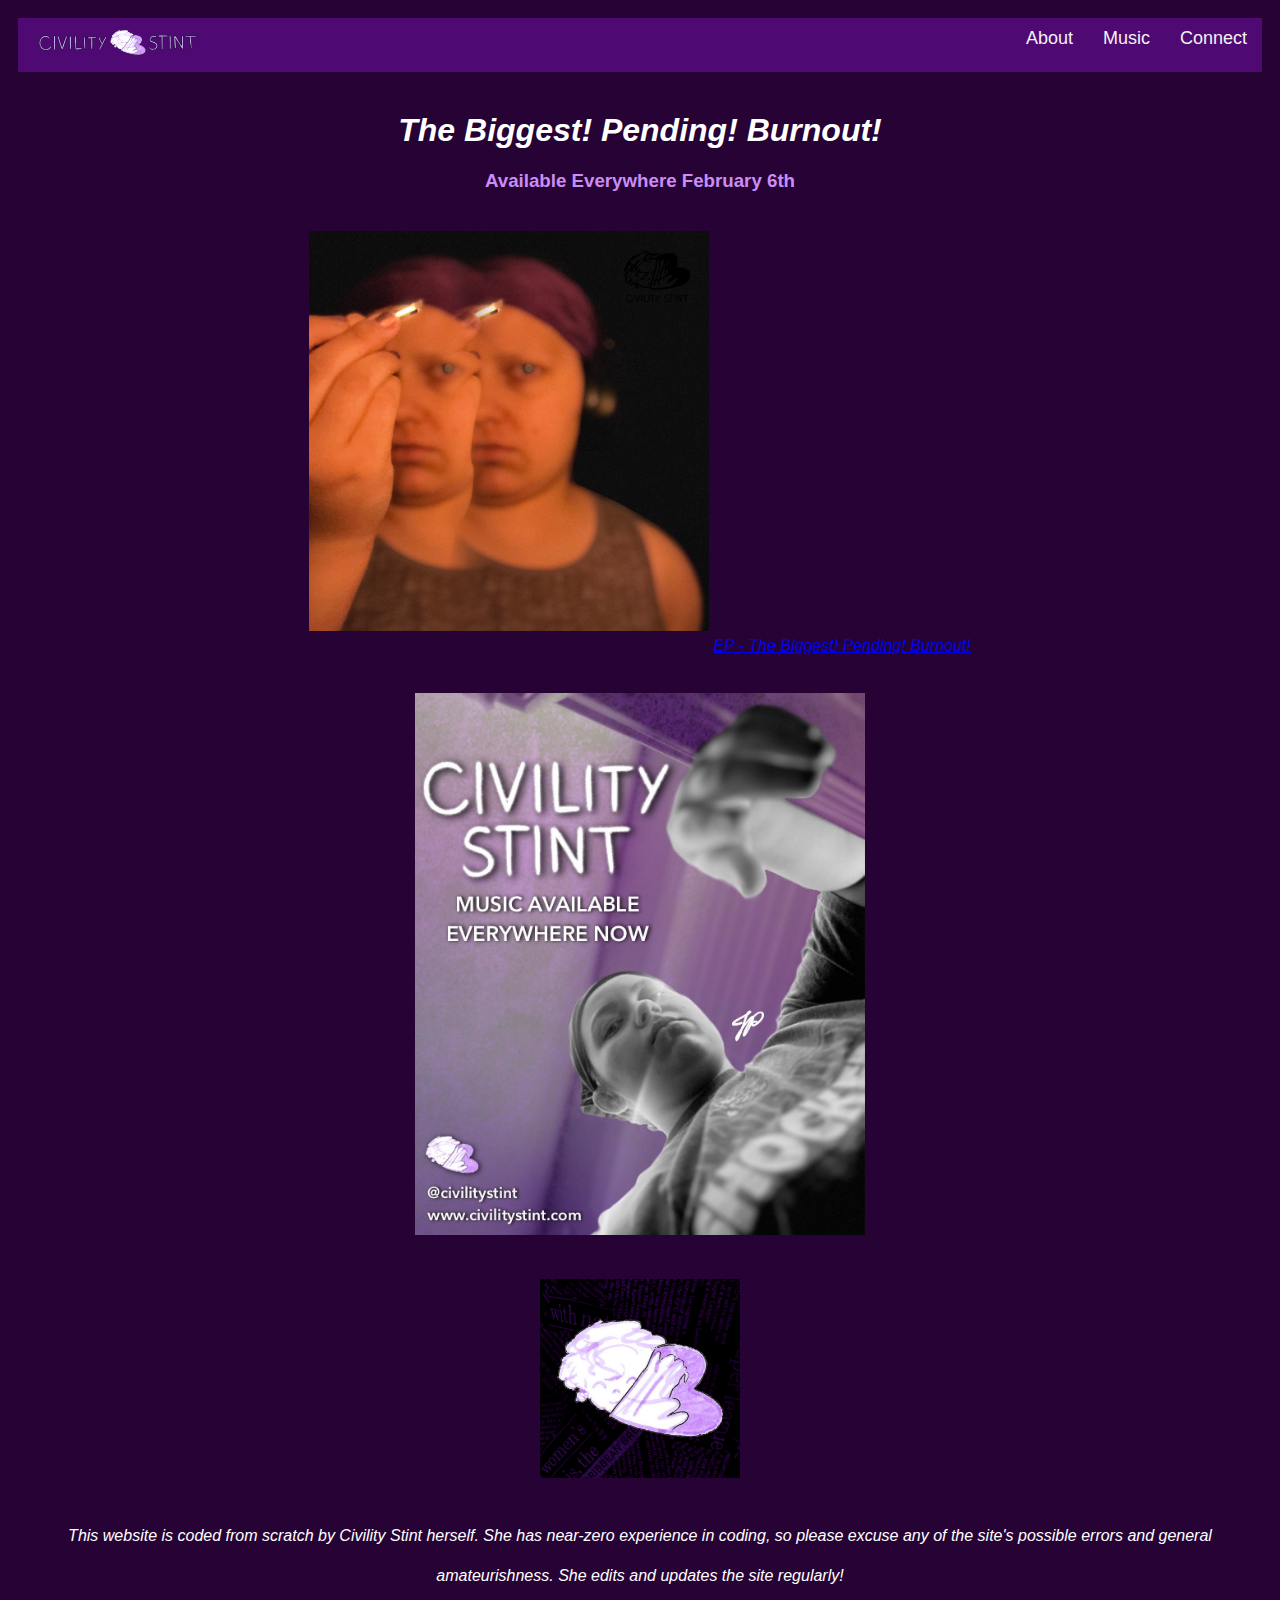
<file: index.html>
<!DOCTYPE html>
<html>

<div class="topnav">

  <div class="toplogolink">
    <a href="index.html"><img src="images/web-logo 2.png" alt=banner-logo class="banner-logo">
  </div></a>
  <a href="connect.html">Connect</a>
  <a href="music.html">Music</a>
  <a href="about.html">About</a>


</div>

<head>
  <title> HOME | CIVILITY STINT</title>
  <link rel="stylesheet" href="style.css" />
</head>
<br>
<h1> <i> The Biggest! Pending! Burnout!</i></h2>
  <h3> Available Everywhere February 6th </h3>
  <img src="images/IMG_5513.JPG" alt="BPB-cover" class="index-BPB">

  <script src="https://cdn.logwork.com/widget/countdown.js"></script>
  <a href="https://logwork.com/countdown-timer" class="countdown-timer" data-style="circles"
    data-timezone="America/Los_Angeles" data-textcolor="#ffffff" data-date="2026-02-06 00:00" data-background="#c096e0"
    data-digitscolor="#c096e0" data-unitscolor="#ffffff">EP - The Biggest! Pending! Burnout!</a>

  <br>
  <br>
  <img src="images/CSflyer.jpg" alt="home-flyer" class="home-flyer">

  <div class="center-container">
    <img src="images/IMG_1110.JPG" alt="logo" class="logo" />
  </div>

  <br>
  <p> <i> This website is coded from scratch by Civility Stint herself. She has near-zero experience in coding, so
      please excuse any of the site's possible errors and general amateurishness. She edits and updates the site
      regularly! </i> </p>

</html>
</file>
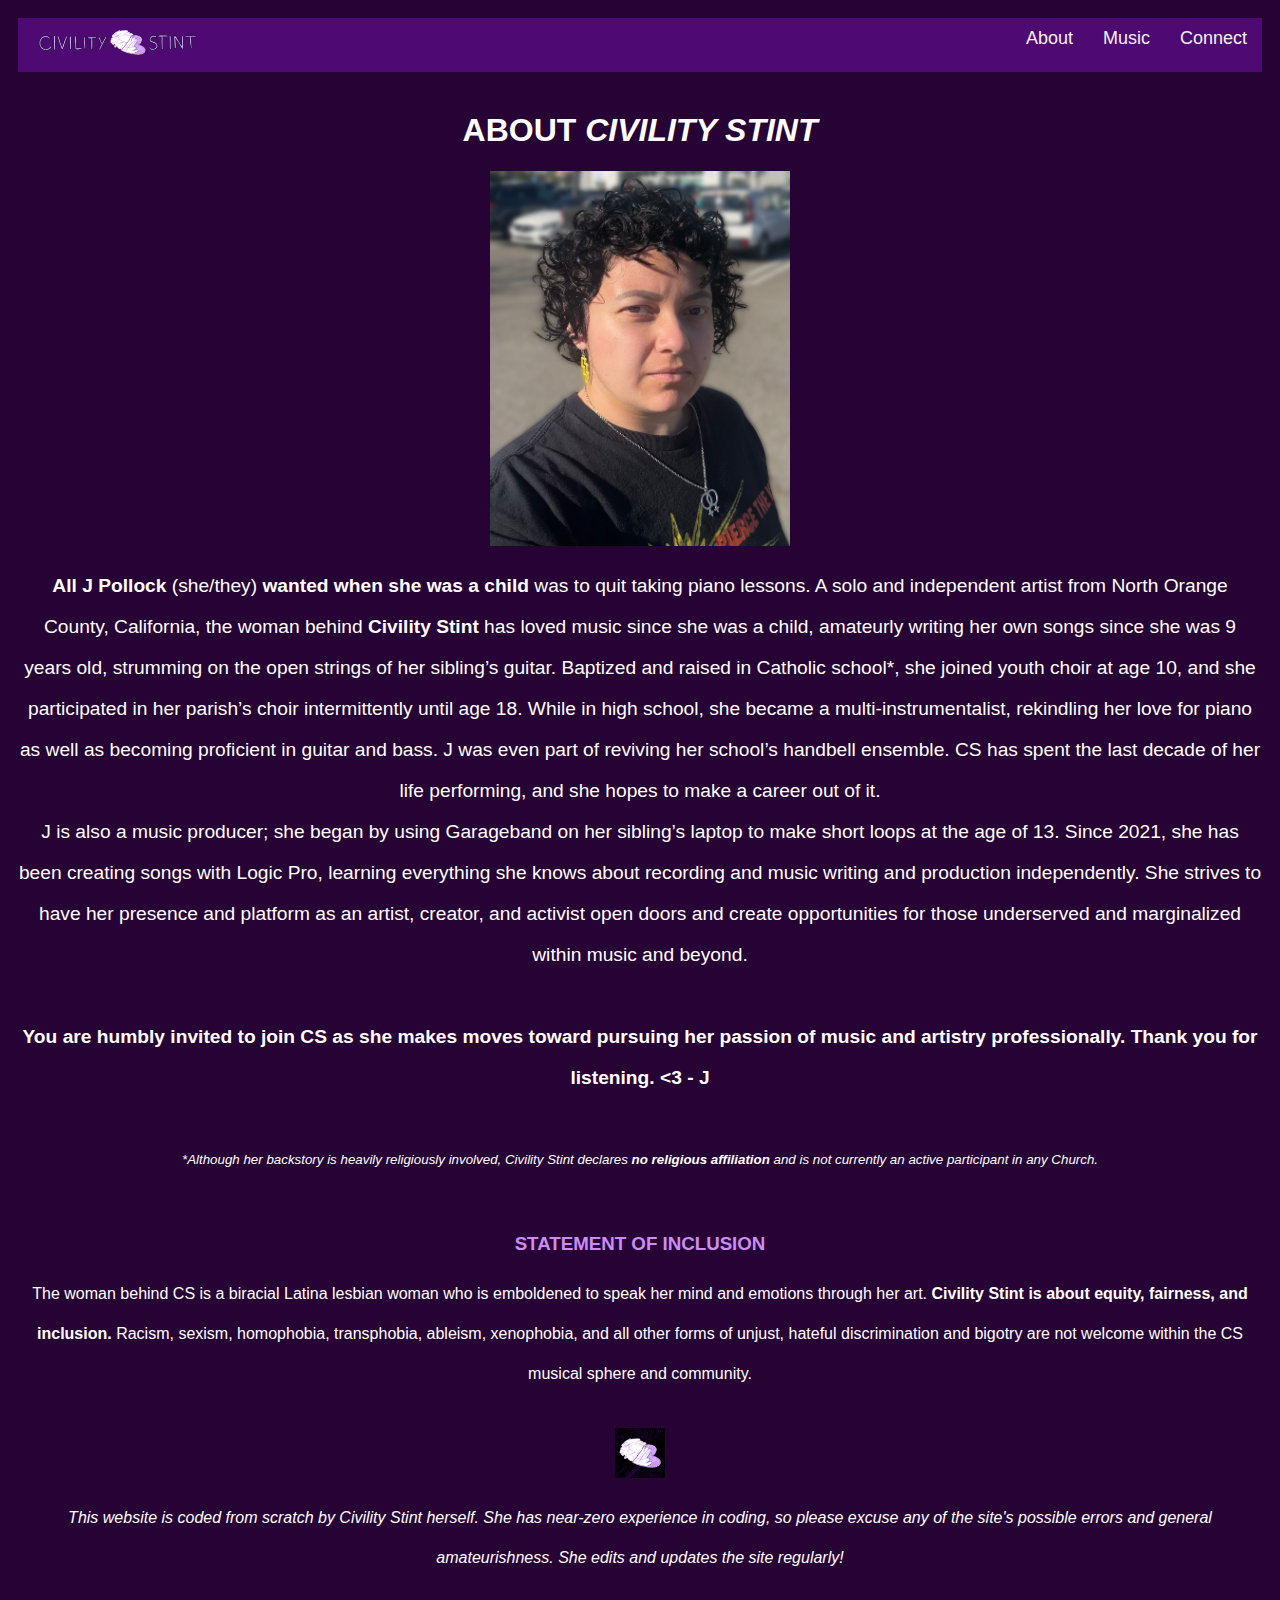
<file: about.html>
<!DOCTYPE html>
<html>

<head>
    <title>ABOUT | CIVILITY STINT</title>
    <link rel="stylesheet" href="style.css" />
</head>

<div class="topnav">

    <div class="toplogolink">
        <a href="index.html"><img src="images/web-logo 2.png" alt=banner-logo class="banner-logo">
    </div></a>
    <a href="connect.html">Connect</a>
    <a href="music.html">Music</a>
    <a href="about.html">About</a>
</div>

<br>
<h1> ABOUT <i> CIVILITY STINT </i> </h1>

<img src=images/080321A0-C163-4C4D-A9EB-1E3C68516603_1_201_a.jpeg alt=pfp class="profilepic" 
<br>
<p>
    <big> <b> All J Pollock </b> (she/they) <b> wanted when she was a child </b> was to quit taking piano lessons. A solo and independent
        artist
        from North Orange County, California, the woman behind <b>Civility Stint</b> has loved music since she was a child,
        amateurly writing her own songs since she was 9 years old, strumming on the open strings of her sibling’s
        guitar. Baptized and raised in Catholic school*, she joined youth choir at age 10, and she participated in her
        parish’s choir intermittently until age 18. While in high school, she became a multi-instrumentalist, rekindling
        her
        love for piano as well as becoming proficient in guitar and bass. J was even part of reviving her school’s
        handbell
        ensemble. CS has spent the last decade of her life performing, and she hopes to make a career out of it.

        <br> J is also a music producer; she began by using Garageband on her sibling’s laptop to make short loops at
        the
        age of 13. Since 2021, she has been creating songs with Logic Pro, learning everything she knows about recording
        and
        music writing and production independently. She strives to have her presence and platform as an artist, creator,
        and
        activist open doors and create opportunities for those underserved and marginalized within music and beyond.

        <br> <br> <b> You are humbly invited to join CS as she makes moves toward pursuing her passion of music and
            artistry
            professionally. Thank you for listening. <3 - J </big> </b>

        <br> <br> <small> <i> *Although her backstory is heavily religiously involved, Civility Stint declares <b>
                    no religious
                    affiliation </b> and is not currently an active participant in any Church. </small> </i>

</p> <br>

<h3> STATEMENT OF INCLUSION </h3>

<p>

    The woman behind CS is a biracial Latina lesbian woman who is emboldened to speak her mind and emotions
    through her art. <b> Civility Stint is about equity, fairness, and inclusion. </b> Racism, sexism, homophobia,
    transphobia, ableism, xenophobia, and all other forms of unjust, hateful discrimination and bigotry are not
    welcome within the CS musical sphere and community.

</p>
<br>
<img src="images/IMG_1110.JPG" alt="cs-logo-about" class="cs-logo-about">
<p> <i> This website is coded from scratch by Civility Stint herself. She has near-zero experience in coding, so please
        excuse any of the site's possible errors and general amateurishness. She edits and updates the site regularly!
    </i> </p>

</html>
</file>
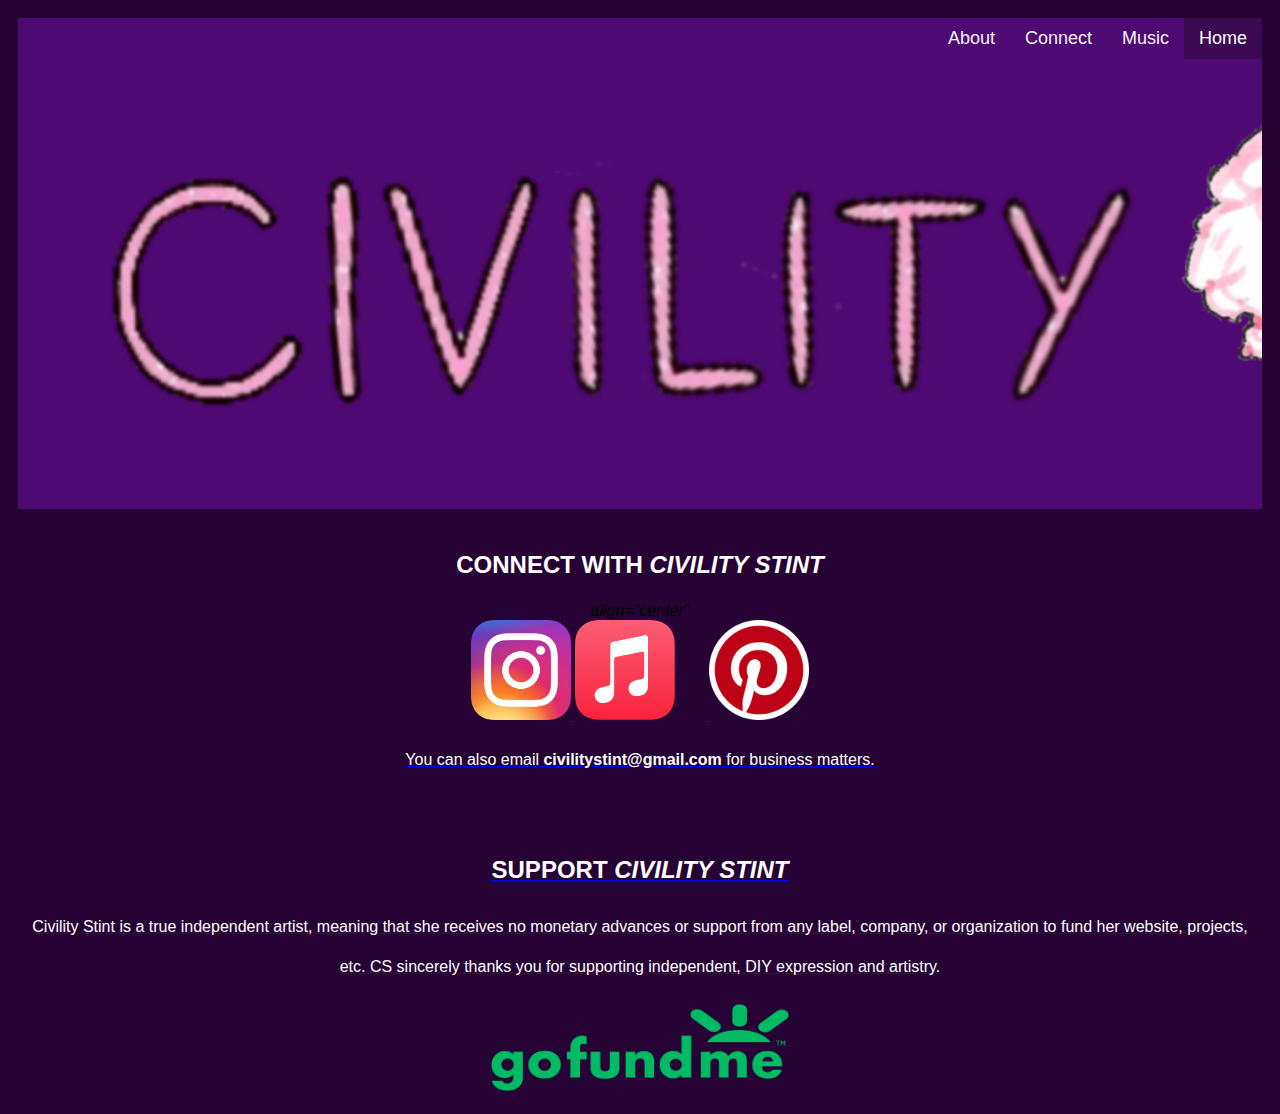
<file: connect.html>
<!DOCTYPE html>
<html>

<head>
    <title> CONNECT | CIVILITY STINT </title>
    <link rel="stylesheet" href="style.css" </head>

    <div class="topnav">
        <a class="active" href="index.html">Home</a>
        <a href="music.html">Music</a>
        <a href="connect.html">Connect</a>
        <a href="about.html">About</a>
        <img src="header-logo.png" alt="header-logo" class="header-logo" align="left" vspace="5px" hspace="3px" />
    </div>

    <br>
    <h2> CONNECT WITH <i> CIVILITY STINT </i> </h2>align="center"

    <br>
    <a href="https://www.instagram.com/civilitystint/"><img src="Instagram_icon.png" alt="Instagram_icon"class="Instagram_icon" </a>
    <a href="https://music.apple.com/profile/CivilityStint"><img src="Apple_Music_icon.svg" alt="Apple_Music_icon"class="AM_icon" </a>
    <a href="https://pin.it/46eneTB0s"><img src="Pinterest-logo.png" alt="Pinterest-logo" class="Pinterest-logo"
                    </a>
        <p> You can also email <b> civilitystint@gmail.com </b> for business matters.</p>

                <br>
                <br>
                <h2> SUPPORT <i> CIVILITY STINT</i> </h2>
                <p>
                    Civility Stint is a true independent artist, meaning that she receives no monetary advances or
                    support from any label, company, or organization to fund her website, projects, etc. CS sincerely
                    thanks you for supporting independent, DIY expression and artistry.
                </p>
                <a href="https://gofund.me/44d006be"><img src="GoFundMe_logo.svg.png" alt="GoFundMe_logo" class="GoFundMe_logo" </a> 
                
</html>
</file>
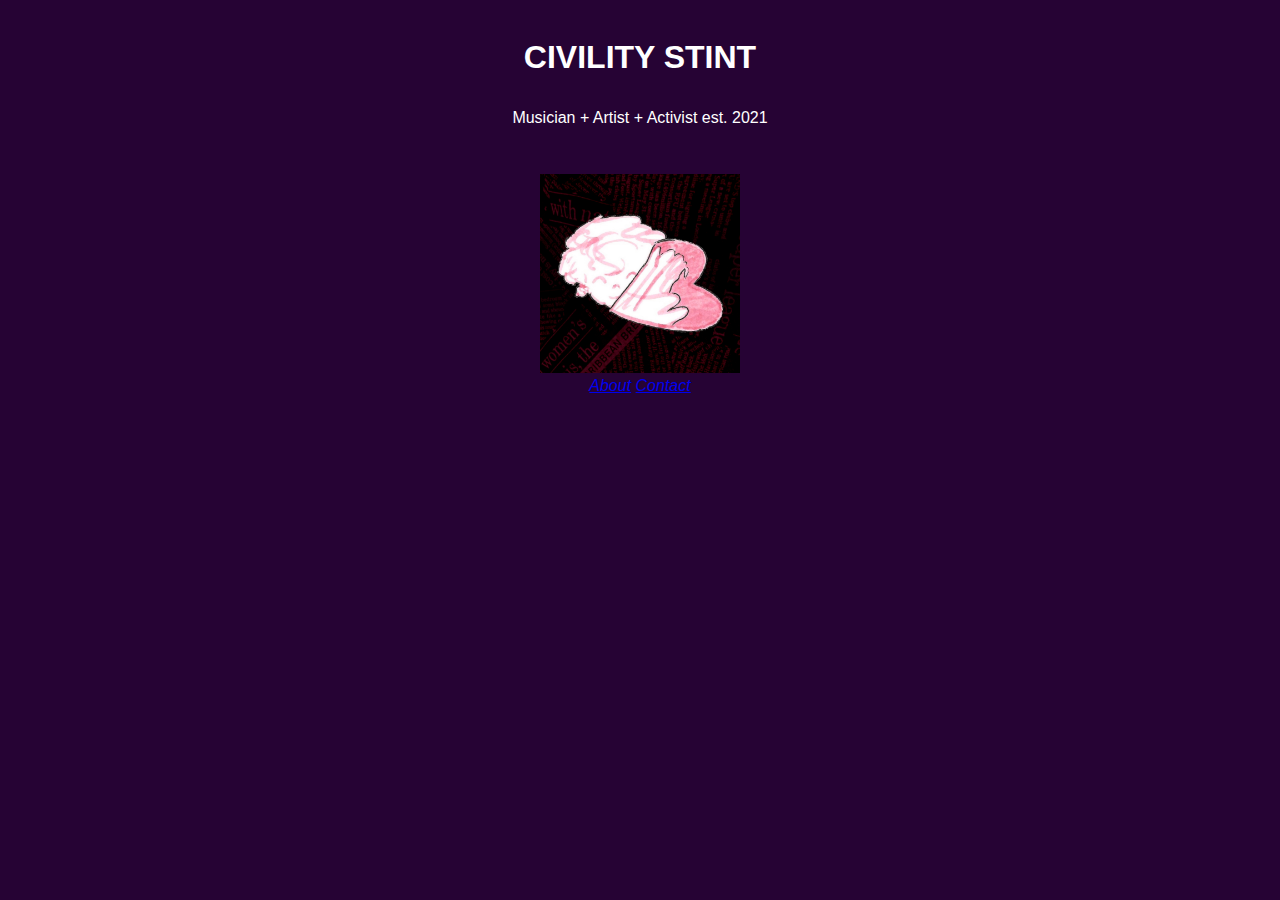
<file: home.html>
<!DOCTYPE html>
<html>

<head>
  <title>CIVILITY STINT</title>
  <link rel="stylesheet" href="style.css" />
</head>

<body>
  <h1>CIVILITY STINT</h1>
  <p>Musician + Artist + Activist est. 2021</p>
  <div class="center-container">
    <img src=IMG_0211.JPG alt="logo" class="logo" /> 
      <div class="button-group">
     <a href="about.html" class="btn">About</a>
     <a href="contact.html" class="btn">Contact</a>
</div>

     


  <script src="script.js"></script>
</body>

</html>
</file>
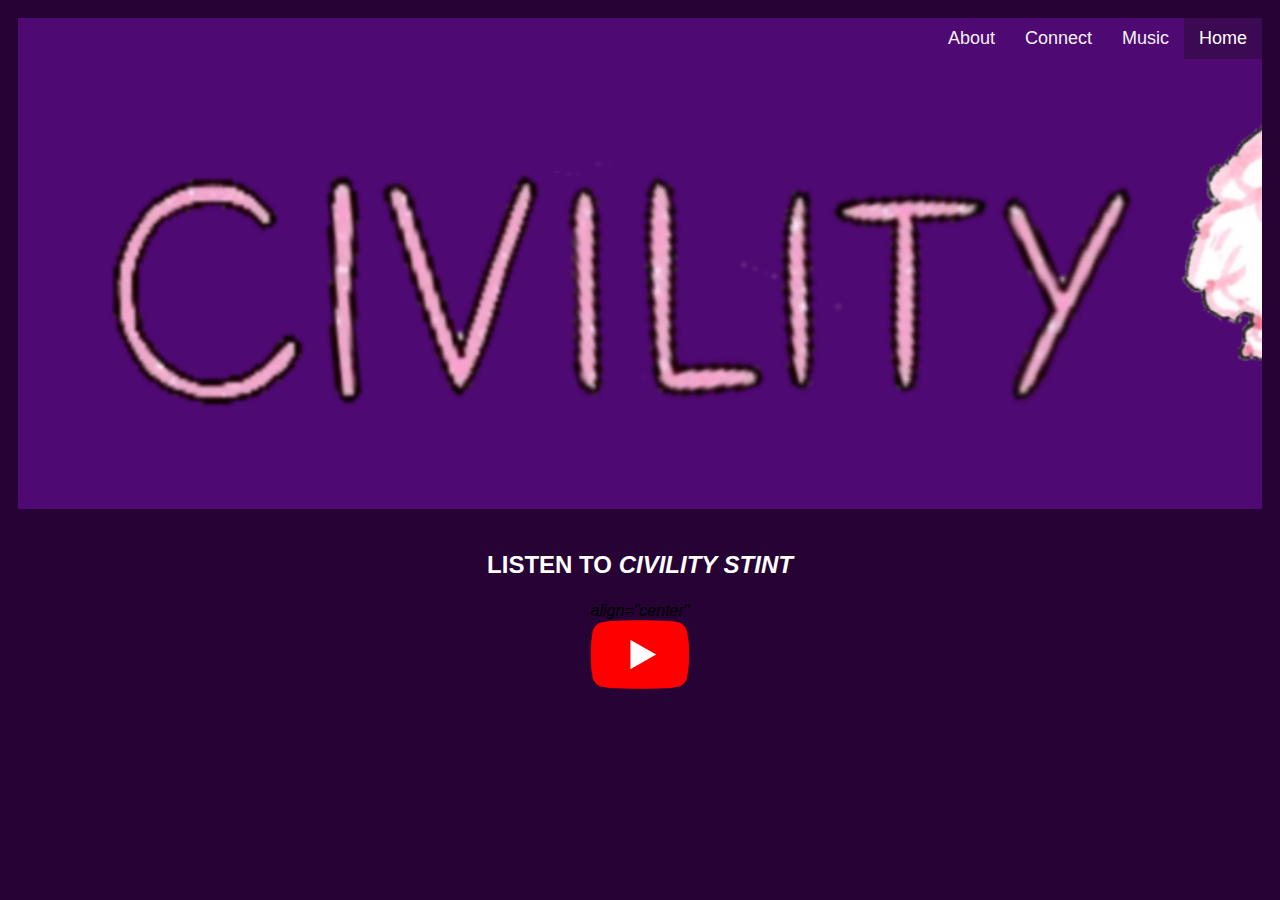
<file: music.html>
<!DOCTYPE html>
<html>

<head>
    <title> LISTEN | CIVILITY STINT</title>
    <link rel="stylesheet" href="style.css" 
</head>

    <div class="topnav">
        <a class="active" href="index.html">Home</a>
        <a href="music.html">Music</a>
        <a href="connect.html">Connect</a>
        <a href="about.html">About</a>
        <img src="header-logo.png" alt="header-logo" class="header-logo" align="left" vspace="5px" hspace="3px" />
    </div>

    <br>
    <h2> LISTEN TO <i> CIVILITY STINT</i> </h2> align="center"

    <br> 
    <a href="https://www.youtube.com/@CivilityStint"><img src="Youtube_logo.png" alt="Youtube_logo" class="Youtube_logo" /a>

</html>
</file>
<file: style.css>
body {
  font-family: sans-serif;
  font-style: oblique;
  background-color: #260334;
  text-align: center;
  padding: 10px;
}

title {
  color: #ffffff
}

h1 {
  color: #ffffff;
  font-family: sans-serif;
  font-style: normal;
  text-decoration: none;
}

h2 {
  color: #ffffff;
  font-family: sans-serif;
  font-style: normal;
  text-decoration: none;
  line-height: 35px;
}

h3 {
  color: #cb8cf7;
  font-family: sans-serif;
  font-style: normal;
}

p {
  color: #ffffff;
  font-family: sans-serif;
  font-style: normal;
  line-height: 40px;
}

.center-container {
  text-align: center
}


.logo {
  width: 200px;
  margin-top: 20px;
}

.banner-logo {
  width: 170px;

}

.home-header {
  width: 600px;
  margin-top: 40px;
}

.index-BPB {
  width: 400px;
  margin-top: 20px;
  margin-bottom: 20px;
}

.profilepic {
  width: 300px;
  margin-top: 1px;
}

.about {
  color: #ffffff
}

.Youtube_logo {
  width: 100px;
}

.Instagram_icon {
  width: 100px;
}

.AM_icon {
  width: 100px;
  padding-right: 30px;
}

.Pinterest-logo {
  width: 100px;
}

.GoFundMe_logo {
  width: 300px;
}

.flyer {
  width: 450px;
  align-items: center;
}

.home-flyer {
  width: 450px;
  margin-top: 20px;
  margin-bottom: 20px;
}

.topnav {
  background-color: #4f0972;
  overflow: hidden;
}

.toplogolink {
  float: left;
  width: 200px;
}

.apple-music-music-page {
  width: 100px;
}

.Spotify_logo {
  width: 100px;
  padding-left: 30px;
}

.YTMusic-icon {
  width: 100px;
  padding-left: 30px;
}

.Amazon-logo {
  width: 140px;
}

.Deezer-logo {
  width: 110px;
  padding-left: 30px;
}

.Pandora-logo {
  width: 250px;
}

.heart-radio-logo {
  width: 150px;
}

.Tidal-logo {
  width: 110px;
  padding-left: 30px;
}

.insta-logo-music {
  width: 120px;
}

.tiktok-logo {
  width: 120px;
  padding-left: 30px;
}

.Snapchat_logo {
  width: 125px;
  padding-left: 30px;
}

.cs-logo-about {
  width: 50px
}

/* Style the links inside the navigation bar */
.topnav a {
  float: right;
  color: #f2f2f2;
  text-align: center;
  font-style: normal;
  padding: 10px 15px;
  text-decoration: none;
  font-size: 18px;
}

/* Change the color of links on hover */
.topnav a:hover {
  background-color: #c1acc9;
  color: black;
}

/* Add a color to the active/current link */
.topnav a.active {
  background-color: #3b0a53;
  color: white;
}
</file>
